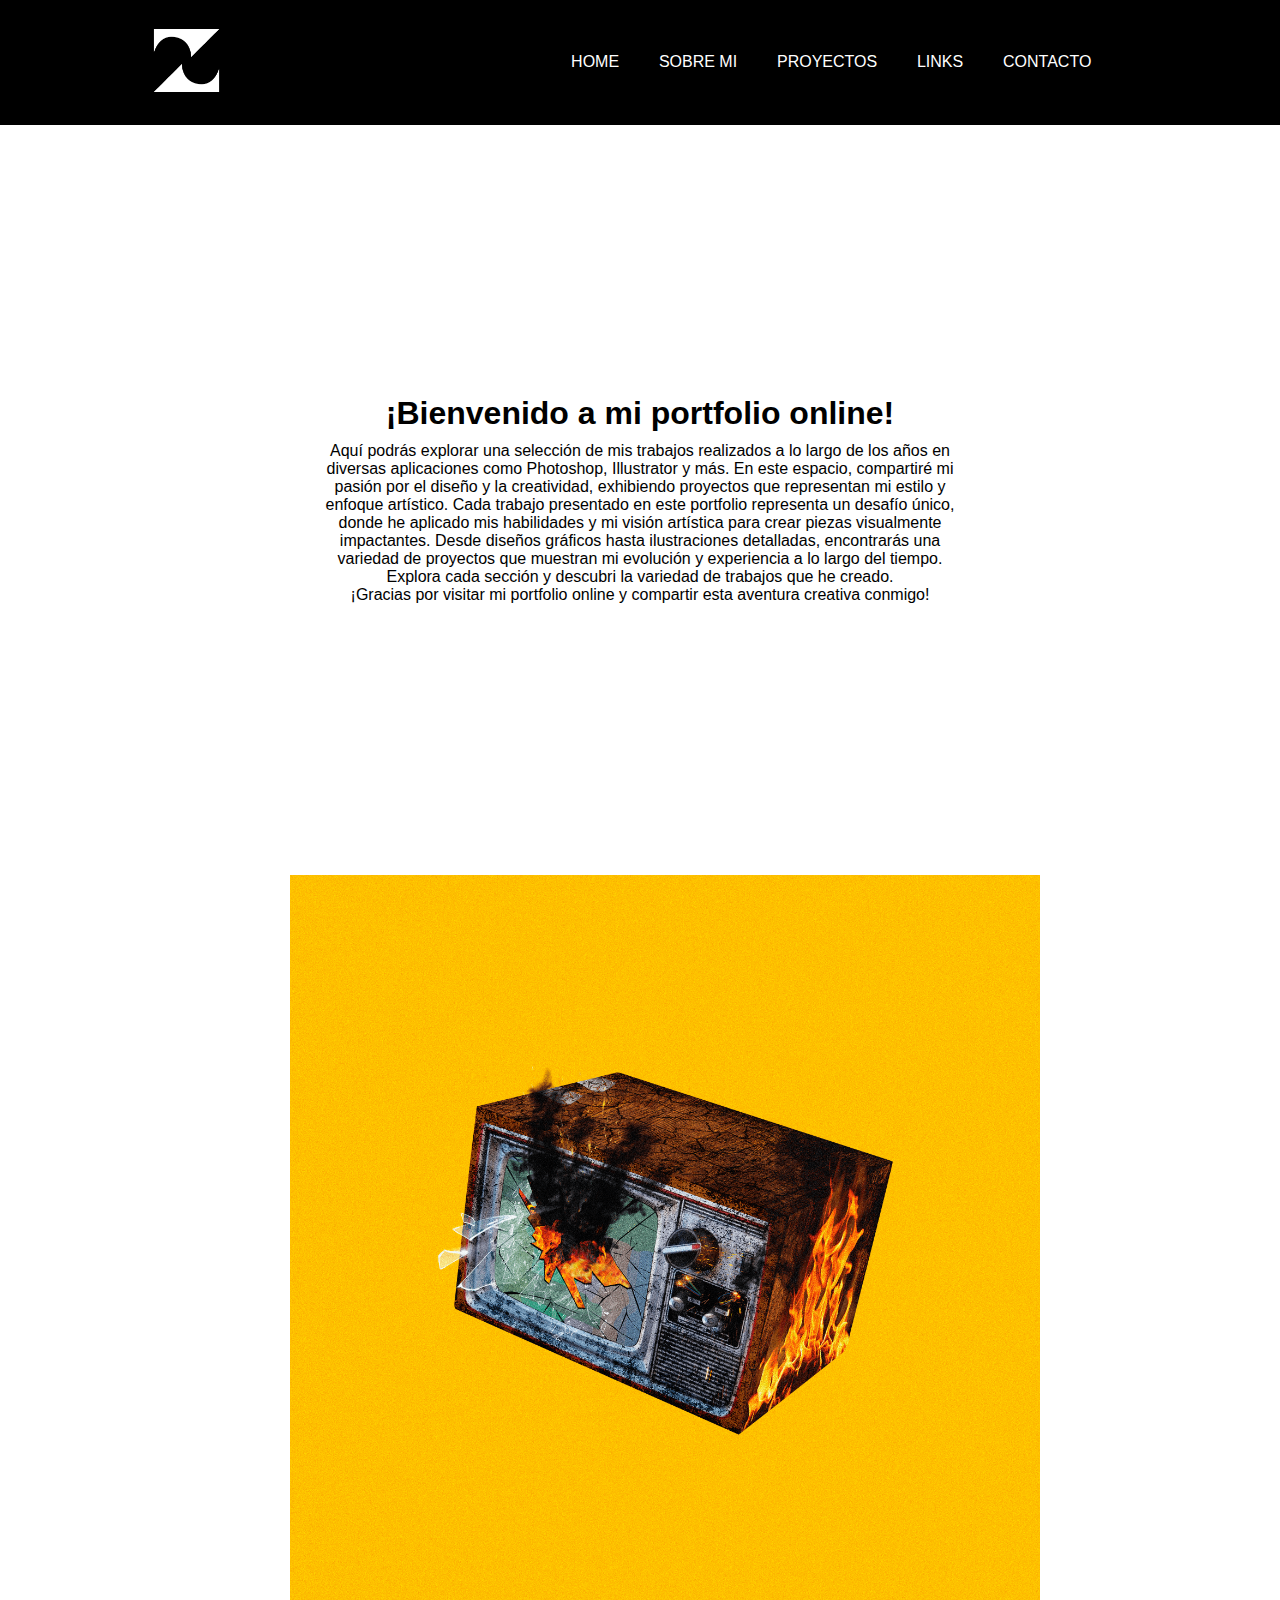
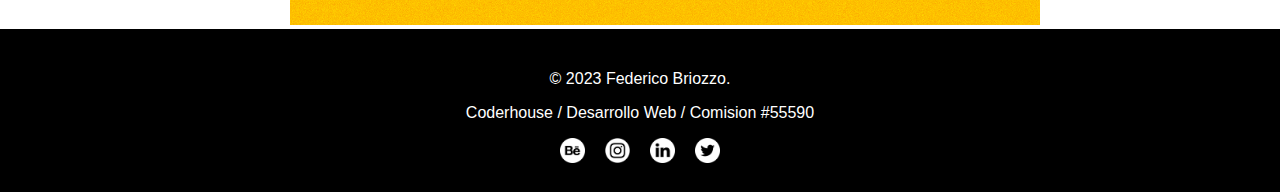
<file: index.html>
<!DOCTYPE html>
<html>
<head>
  <title>zetafech web</title>
  <link rel="stylesheet" href="./css/styles.css">
  <link rel="shortcut icon" href="./sources/nav.png"type="image/x-icon">
</head>
<body>
  <header class="header">
    <a href="/index.html">
        <img src="./sources/logo.png" alt="zetafech">
    </a>
<nav>
    <ul>
      <li><a href="/index.html">Home</a></li>
      <li><a href="./pages/sobremi.html">Sobre Mi</a>
      <li><a href="./pages/proyectos.html">Proyectos</a>
      <li><a href="./pages/links.html">Links</a>
      <li><a href="./pages/contacto.html">Contacto</a>
    </ul>
    </nav>
</header>

  <main>
  <section class="flex-padre">
    <div class="container">
      <h2>¡Bienvenido a mi portfolio online!</h2>
      <p>Aquí podrás explorar una selección de mis trabajos realizados a lo largo de los años en diversas aplicaciones como Photoshop, Illustrator y más. En este espacio, compartiré mi pasión por el diseño y la creatividad, exhibiendo proyectos que representan mi estilo y enfoque artístico.
        Cada trabajo presentado en este portfolio representa un desafío único, donde he aplicado mis habilidades y mi visión artística para crear piezas visualmente impactantes. Desde diseños gráficos hasta ilustraciones detalladas, encontrarás una variedad de proyectos que muestran mi evolución y experiencia a lo largo del tiempo.
        <br>
        Explora cada sección y descubri la variedad de trabajos que he creado.
        <br>
        ¡Gracias por visitar mi portfolio online y compartir esta aventura creativa conmigo!</p>
    </div>
    <div class="div2"><img src="./sources/kytv.png" alt="Imagen hero"></div>
  </section>
  </main>
  <footer>
    <p>© 2023 Federico Briozzo.</p>
    <p>Coderhouse / Desarrollo Web / Comision #55590</p>
    <div class="social-links">
        <a href="https://www.behance.net/zetafech" target="_blank"><img src="sources/behance.png" alt="Behance"></a>
        <a href="https://www.instagram.com/zetafech" target="_blank"><img src="sources/instagram.png" alt="Instagram"></a>
        <a href="https://www.linkedin.com/in/federico-briozzo-65a11b81/" target="_blank"><img src="sources/linkedin.png" alt="LinkedIn"></a>
        <a href="https://www.twitter.com/fechbriozzo" target="_blank"><img src="sources/twitter.png" alt="Twitter"></a>
      </div>
  </footer>
</file>
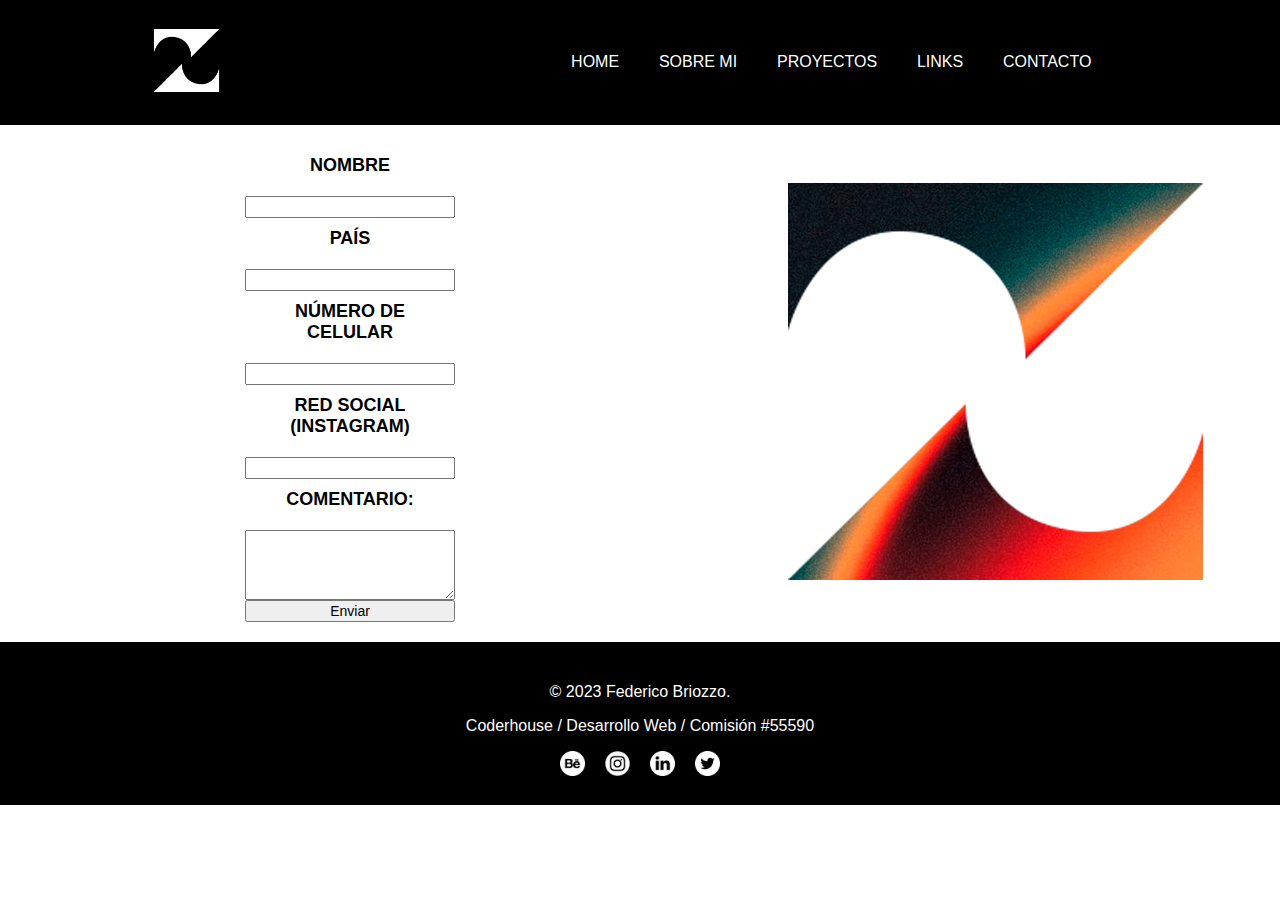
<file: pages/contacto.html>
<!DOCTYPE html>
<html lang="es">
<head>
    <meta charset="UTF-8">
    <meta name="viewport" content="width=device-width, initial-scale=1.0">
    <title>zetafech web</title>
    <link rel="stylesheet" href="../css/styles.css">
    <link rel="shortcut icon" href="../sources/nav.png" type="image/x-icon">
</head>
<body>
  <header class="header">
    <a href="/index.html">
        <img src="/sources/logo.png" alt="zetafech">
    </a>
<nav>
    <ul>
      <li><a href="/index.html">Home</a></li>
      <li><a href="/pages/sobremi.html">Sobre Mi</a>
      <li><a href="/pages/proyectos.html">Proyectos</a>
      <li><a href="/pages/links.html">Links</a>
      <li><a href="/pages/contacto.html">Contacto</a>
    </ul>
    </nav>
    </header>

    <main>
      <div class="form-container">
        <div class="contact"><form>
          <label for="nombre">Nombre</label>
          <input type="text" id="nombre" name="nombre" required />

          <label for="pais">País</label>
          <input type="text" id="pais" name="pais" required />

          <label for="telefono">Número de celular</label>
          <input type="tel" id="telefono" name="telefono" required />

          <label for="redsocial">Red social (Instagram)</label>
          <input type="text" id="redsocial" name="redsocial" />

          <label for="comentario">Comentario:</label>
          <textarea id="comentario" name="comentario" rows="4"></textarea>
          <input type="submit" value="Enviar" />
        </form></div>
        <div class="img">
          <img src="../sources/contacto.png" alt="Z logo" /></div>
      </div>
    </main>
    <footer>
        <p>© 2023 Federico Briozzo.</p>
        <p>Coderhouse / Desarrollo Web / Comisión #55590</p>
        <div class="social-links">
            <a href="https://www.behance.net/zetafech" target="_blank"><img src="../sources/behance.png" alt="Behance"></a>
            <a href="https://www.instagram.com/zetafech" target="_blank"><img src="../sources/instagram.png" alt="Instagram"></a>
            <a href="https://www.linkedin.com/in/federico-briozzo-65a11b81/" target="_blank"><img src="../sources/linkedin.png" alt="LinkedIn"></a>
            <a href="https://www.twitter.com/fechbriozzo" target="_blank"><img src="../sources/twitter.png" alt="Twitter"></a>
        </div>
    </footer>
</body>
</html>
</file>
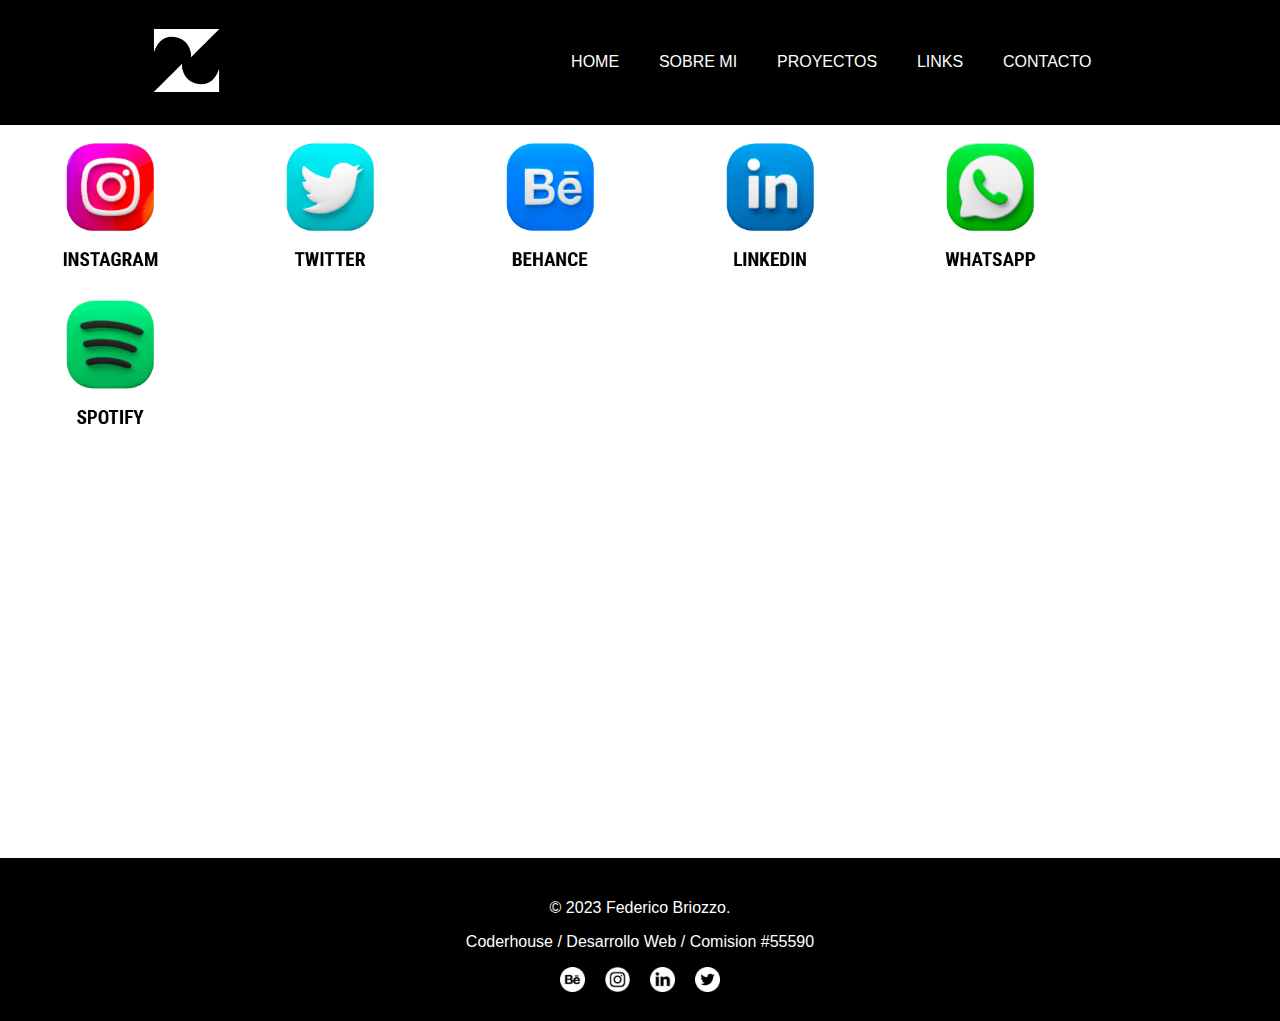
<file: pages/links.html>
<!DOCTYPE html>
<html lang="es">
<head>
    <meta charset="UTF-8">
    <meta name="viewport" content="width=device-width, initial-scale=1.0">
    <title>zetafech web</title>
    <link rel="stylesheet" href="../css/styles.css">
    <link rel="shortcut icon" href="../sources/nav.png"type="image/x-icon">
  </head>
  <body>
    <header class="header">
      <a href="/index.html">
          <img src="/sources/logo.png" alt="zetafech">
      </a>
  <nav>
      <ul>
        <li><a href="/index.html">Home</a></li>
        <li><a href="/pages/sobremi.html">Sobre Mi</a>
        <li><a href="/pages/proyectos.html">Proyectos</a>
        <li><a href="/pages/links.html">Links</a>
        <li><a href="/pages/contacto.html">Contacto</a>
      </ul>
      </nav>
      </header>
  <main class="links">
        <div class="image-row">
        <a href="https://www.instagram.com/zetafech" target="_blank"><img src="../sources/cinstagram.png" alt="instagram"></a>
        <a href="https://www.twitter.com/fechbriozzo" target="_blank"><img src="../sources/ctwitter.png" alt="twitter"></a>
        <a href="https://www.instagram.com/zetafech" target="_blank"><img src="../sources/cbehance.png" alt="behance"></a>
        <a href="https://www.linkedin.com/in/federico-briozzo-65a11b81/" target="_blank"><img src="../sources/clinkedin.png" alt="linkedIn"></a>
        <a href="https://api.whatsapp.com/send?phone=5491167821560&text=Hola%20Zetafech%20queria%20hacerte%20unar%20consulta!" target="_blank"><img src="../sources/cwhatsapp.png" alt="whatsapp"></a>
        <a href="https://open.spotify.com/user/fbriozzo?si=a7ad56746b99418b" target="_blank"><img src="../sources/cspotify.png" alt="spotify"></a>
      </div>
      <br>
      <br>
      <iframe class="spotify" style="border-radius:12px" src="https://open.spotify.com/embed/playlist/26C4dJpveQ2TxlIfQLZQdH?utm_source=generator&theme=0" width="600" height="352" frameBorder="0" allowfullscreen="" allow="autoplay; clipboard-write; encrypted-media; fullscreen; picture-in-picture" loading="lazy"></iframe>
    </main>
    <footer>
      <p>© 2023 Federico Briozzo.</p>
      <p>Coderhouse / Desarrollo Web / Comision #55590</p>
      <div class="social-links">
        <a href="https://www.behance.net/zetafech" target="_blank"><img src="../sources/behance.png" alt="Behance"></a>
        <a href="https://www.instagram.com/zetafech" target="_blank"><img src="../sources/instagram.png" alt="Instagram"></a>
        <a href="https://www.linkedin.com/in/federico-briozzo-65a11b81/" target="_blank"><img src="../sources/linkedin.png" alt="LinkedIn"></a>
        <a href="https://www.twitter.com/fechbriozzo" target="_blank"><img src="../sources/twitter.png" alt="Twitter"></a>
        </div>
    </footer>
</file>
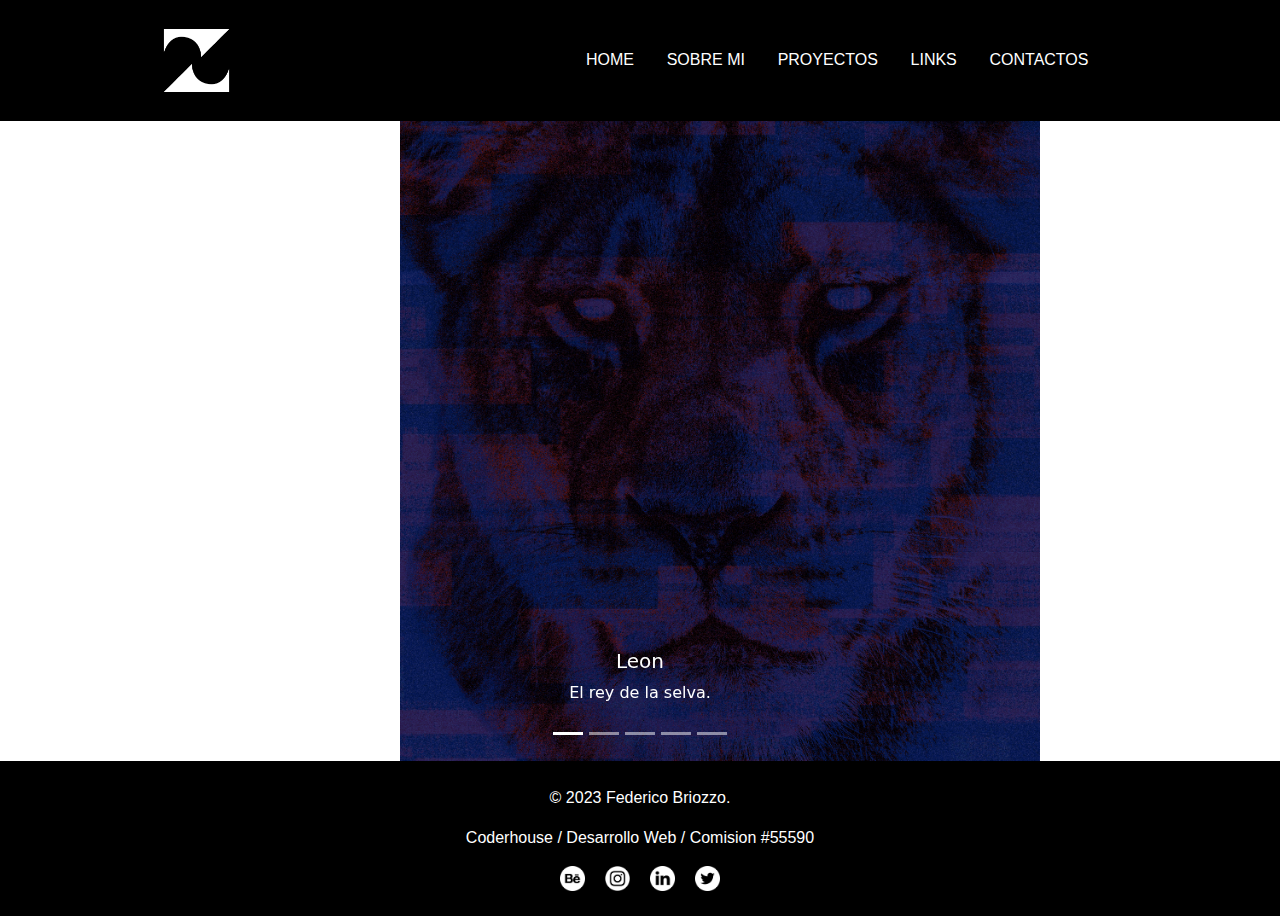
<file: pages/proyectos.html>
<!DOCTYPE html>
<html lang="es">
<head>
  <meta charset="UTF-8">
  <meta name="viewport" content="width=device-width, initial-scale=1.0">
  <link rel="stylesheet" href="https://cdn.jsdelivr.net/npm/bootstrap@5.3.0/dist/css/bootstrap.min.css">
  <title>zetafech web</title>
  <link rel="stylesheet" href="../css/styles.css">
  <link rel="shortcut icon" href="../sources/nav.png" type="image/x-icon">
</head>
<body>
  <header class="header">
    <a href="/index.html">
      <img src="/sources/logo.png" alt="zetafech">
    </a>
    <nav>
      <ul>
        <li><a href="/index.html">Home</a></li>
        <li><a href="/pages/sobremi.html">Sobre Mi</a></li>
        <li><a href="/pages/proyectos.html">Proyectos</a></li>
        <li><a href="/pages/links.html">Links</a></li>
        <li><a href="/pages/contacto.html">Contactos</a></li>
      </ul>
    </nav>
  </header>
  <main>
    <div id="carouselExampleCaptions" class="carousel slide">
      <div class="carousel-indicators">
        <button type="button" data-bs-target="#carouselExampleCaptions" data-bs-slide-to="0" class="active" aria-current="true" aria-label="Slide 1"></button>
        <button type="button" data-bs-target="#carouselExampleCaptions" data-bs-slide-to="1" aria-label="Slide 2"></button>
        <button type="button" data-bs-target="#carouselExampleCaptions" data-bs-slide-to="2" aria-label="Slide 3"></button>
        <button type="button" data-bs-target="#carouselExampleCaptions" data-bs-slide-to="3" aria-label="Slide 4"></button>
        <button type="button" data-bs-target="#carouselExampleCaptions" data-bs-slide-to="4" aria-label="Slide 5"></button>
      </div>
      <div class="carousel-inner">
        <div class="carousel-item active">
          <img src="../sources/imagen1.png" class="d-block w-100" alt="...">
          <div class="carousel-caption d-none d-md-block">
            <h5>Leon</h5>
            <p>El rey de la selva.</p>
          </div>
        </div>
        <div class="carousel-item">
          <img src="../sources/imagen2.png" class="d-block w-100" alt="...">
          <div class="carousel-caption d-none d-md-block">
            <h5>La Estrella Futbol Playa</h5>
            <p>Escudo de un equipo de Futbol Playa Argentino</p>
          </div>
        </div>
        <div class="carousel-item">
          <img src="../sources/imagen3.png" class="d-block w-100" alt="...">
          <div class="carousel-caption d-none d-md-block">
            <h5>Sinner</h5>
            <p>3D tipografico</p>
          </div>
        </div>
        <div class="carousel-item">
          <img src="../sources/imagen4.png" class="d-block w-100" alt="...">
          <div class="carousel-caption d-none d-md-block">
            <h5>Pantera en Nueva York</h5>
            <p>Collage</p>
          </div>
        </div>
        <div class="carousel-item">
          <img src="../sources/river-gym-insta.png" class="d-block w-100" alt="...">
          <div class="carousel-caption d-none d-md-block">
            <h5>River Plate</h5>
            <p>Logo Realizado para el Gym de River Plate</p>
          </div>
        </div>
      </div>
      <button class="carousel-control-prev" type="button" data-bs-target="#carouselExampleCaptions" data-bs-slide="prev">
        <span class="carousel-control-prev-icon" aria-hidden="true"></span>
        <span class="visually-hidden">Previous</span>
      </button>
      <button class="carousel-control-next" type="button" data-bs-target="#carouselExampleCaptions" data-bs-slide="next">
        <span class="carousel-control-next-icon" aria-hidden="true"></span>
        <span class="visually-hidden">Next</span>
      </button>
    </div>
  </main>
  <footer>
    <p>© 2023 Federico Briozzo.</p>
    <p>Coderhouse / Desarrollo Web / Comision #55590</p>
    <div class="social-links">
      <a href="https://www.behance.net/zetafech" target="_blank"><img src="../sources/behance.png" alt="Behance"></a>
      <a href="https://www.instagram.com/zetafech" target="_blank"><img src="../sources/instagram.png" alt="Instagram"></a>
      <a href="https://www.linkedin.com/in/federico-briozzo-65a11b81/" target="_blank"><img src="../sources/linkedin.png" alt="LinkedIn"></a>
      <a href="https://www.twitter.com/fechbriozzo" target="_blank"><img src="../sources/twitter.png" alt="Twitter"></a>
    </div>
  </footer>
  <script src="https://code.jquery.com/jquery-3.6.0.min.js"></script>
  <script src="https://cdn.jsdelivr.net/npm/bootstrap@5.3.0/dist/js/bootstrap.bundle.min.js"></script>
</body>
</html>
</file>
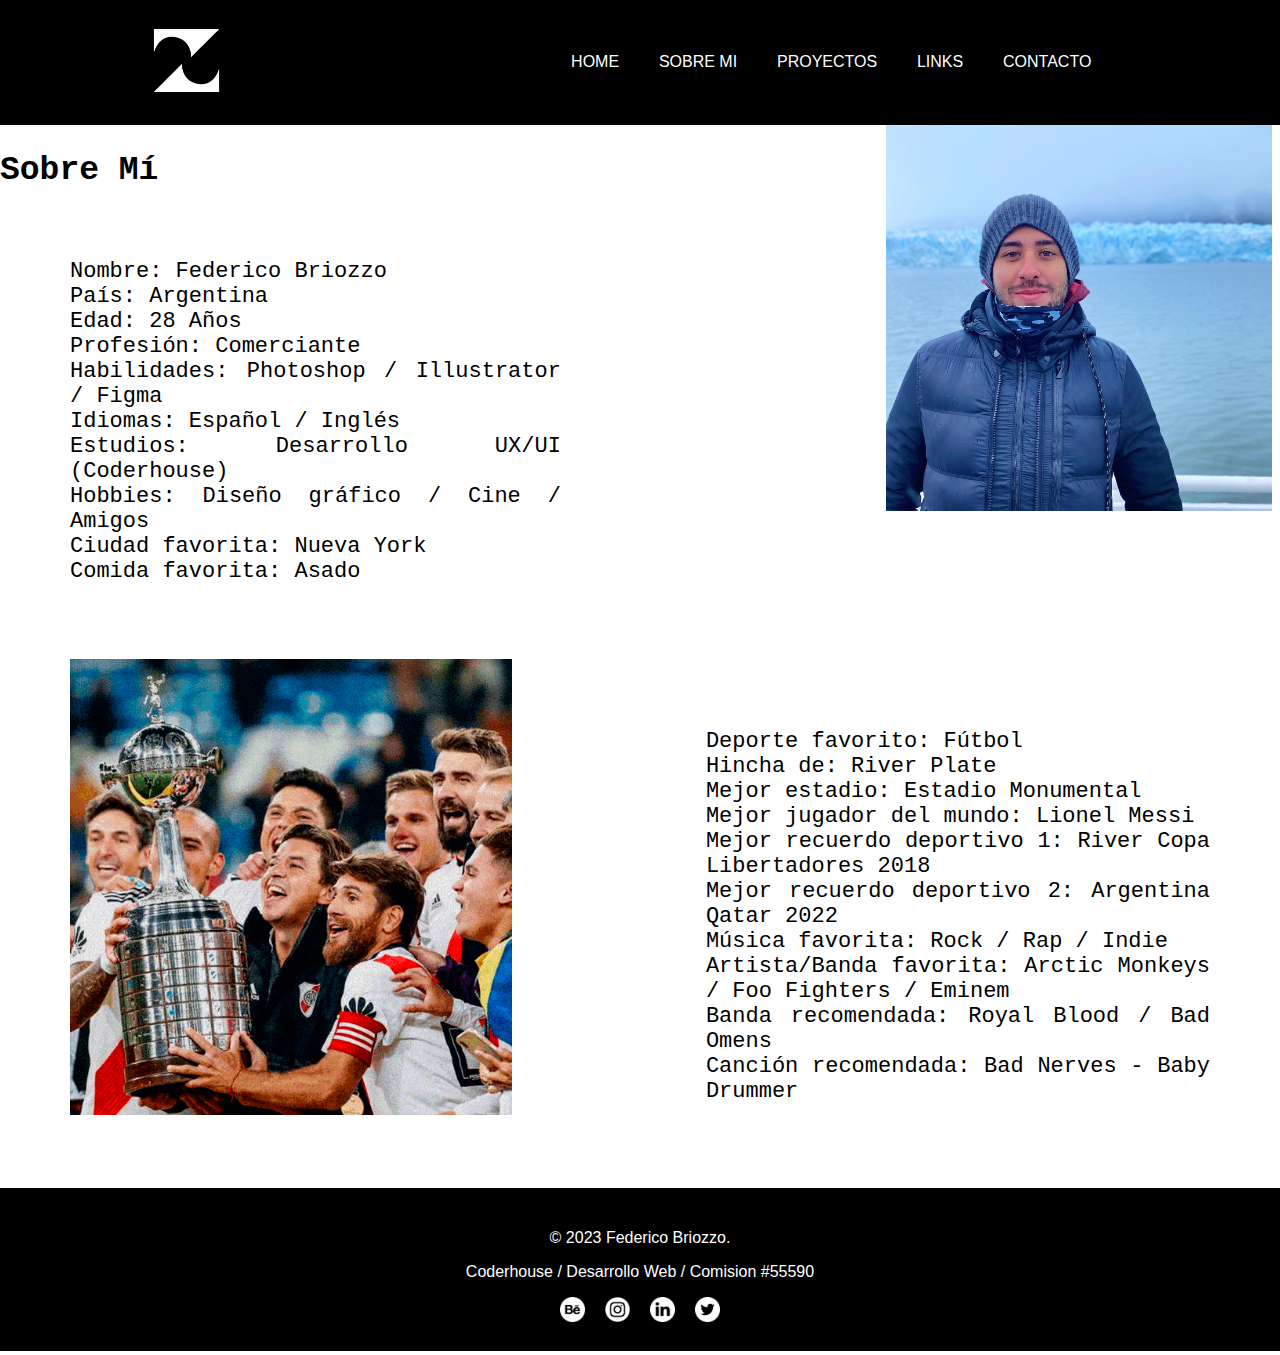
<file: pages/sobremi.html>
<!DOCTYPE html>
<html lang="es">
<head>
    <meta charset="UTF-8">
    <meta name="viewport" content="width=device-width, initial-scale=1.0">
    <title>zetafech web</title>
    <link rel="stylesheet" href="../css/styles.css">
    <link rel="shortcut icon" href="../sources/nav.png"type="image/x-icon">
  </head>
  <body>
    <header class="header">
      <a href="/index.html">
          <img src="/sources/logo.png" alt="zetafech">
      </a>
  <nav>
      <ul>
        <li><a href="/index.html">Home</a></li>
        <li><a href="/pages/sobremi.html">Sobre Mi</a>
        <li><a href="/pages/proyectos.html">Proyectos</a>
        <li><a href="/pages/links.html">Links</a>
        <li><a href="/pages/contacto.html">Contacto</a>
      </ul>
      </nav>
      </header>
    
      <main>
        <div class="sobremidatos">
          <div class="Info-izquierda">
            <h2 class="sobre-mi">Sobre Mí</h2>
            <ul>
              <li class="datos">Nombre: Federico Briozzo</li>
              <li class="datos">País: Argentina</li>
              <li class="datos">Edad: 28 Años</li>
              <li class="datos">Profesión: Comerciante</li>
              <li class="datos">Habilidades: Photoshop / Illustrator / Figma</li>
              <li class="datos">Idiomas: Español / Inglés</li>
              <li class="datos">Estudios: Desarrollo UX/UI (Coderhouse)</li>
              <li class="datos">Hobbies: Diseño gráfico / Cine / Amigos</li>
              <li class="datos">Ciudad favorita: Nueva York</li>
              <li class="datos">Comida favorita: Asado</li>
            </ul>
          </div>
          <div class="Profile-pic"><img src="../sources/aboutme.jpg" alt="Perfil"></div>

          <div class="Messi-pic"><img src="../sources/messi.gif" alt="Messi"></div>
          
          <div class="Info-derecha"><ul>
            <li class="datos">Deporte favorito: Fútbol</li>
            <li class="datos">Hincha de: River Plate</li>
            <li class="datos">Mejor estadio: Estadio Monumental</li>
            <li class="datos">Mejor jugador del mundo: Lionel Messi</li>
            <li class="datos">Mejor recuerdo deportivo 1: River Copa Libertadores 2018</li>
            <li class="datos">Mejor recuerdo deportivo 2: Argentina Qatar 2022</li>
            <li class="datos">Música favorita: Rock / Rap / Indie</li>
            <li class="datos">Artista/Banda favorita: Arctic Monkeys / Foo Fighters / Eminem</li>
            <li class="datos">Banda recomendada: Royal Blood / Bad Omens</li>
            <li class="datos">Canción recomendada: Bad Nerves - Baby Drummer</li>
          </ul></div>
        </div>
    </main>   

    <footer>
      <p>© 2023 Federico Briozzo.</p>
      <p>Coderhouse / Desarrollo Web / Comision #55590</p>
      <div class="social-links">
        <a href="https://www.behance.net/zetafech" target="_blank"><img src="../sources/behance.png" alt="Behance"></a>
        <a href="https://www.instagram.com/zetafech" target="_blank"><img src="../sources/instagram.png" alt="Instagram"></a>
        <a href="https://www.linkedin.com/in/federico-briozzo-65a11b81/" target="_blank"><img src="../sources/linkedin.png" alt="LinkedIn"></a>
        <a href="https://www.twitter.com/fechbriozzo" target="_blank"><img src="../sources/twitter.png" alt="Twitter"></a>
        </div>
    </footer>
</file>
<file: css/styles.css>
.header{
  display: flex;
  justify-content: space-around;
  align-items: center;
  flex-wrap: wrap;
  background-color: #000;
  padding: 15px;
}

.header img{
  width: 75px;
  margin: 10px;
}

.header ul{
  display: flex;
  list-style-type: none;
  width: 600px;
  justify-content: space-evenly;
  font-family: sans-serif;
  margin: 10px;
}

.header a{
  color: white;
  text-decoration: none;
  text-transform: uppercase;
}

.container {
  display: flex;
  flex-direction: column;
  justify-content: center;
  align-items: center;
  width: 750px; 
  height: 750px;
  font-family: sans-serif;
  max-width: 700px;
}

.container h2 {
  margin: 5px; 
  text-align: center;
  font-size: 32px;
}

.container p {
  margin: 5px; 
  text-align: center;
  width: 90%;
}

.div2 img {
  height: 750px;
  width: 750px;
  object-fit: contain;
  margin-left: 50px; 
}

.intro-title {
  font-family: sans-serif;
  font-weight: bold;
  text-transform: uppercase;
  font-size: 24px;
}

.intro-text {
  font-family: sans-serif;
  font-size: 18px;
  max-width: auto;
}

.social-links {
  display: flex;
  justify-content: center;
  margin-top: 10px;
}

.social-links a {
  margin: 0 10px;
}

.social-links img {
  width: 25px;
  height: auto;
}

.gallery {
  display: flex;
  flex-wrap: wrap;
  justify-content: center;
}

.links {
  display: flex;
  flex-direction: column;
  justify-content: center;
  align-items: center;
}

.image-row {
  display: flex;
  flex-wrap: wrap;
 align-items: center;
  margin-bottom: 10px;
  margin-left: 50px;
}

.image {
  position: relative;
  width: 250px;
  height: 250px;
  margin: 20px;
  overflow: hidden;
}

.image img {
  width: 100%;
  height: 100%;
  object-fit: fill;
  cursor: pointer;
}

@media (max-width: 600px) {
  .image-row {
    justify-content: center;
    margin-left: 70px;
  }

  .image {
    width: 80px;
    height: 80px;
  }
}

.overlay {
  position: absolute;
  width: 100%;
  height: 100%;
  background-color: rgba(74, 74, 74, 0.7);
  font-family: sans-serif;
  opacity: 0;
  transition: opacity 0.3s ease;
}

.image:hover .overlay {
  opacity: 1;
}

.description {
  position: absolute;
  top: 50%;
  left: 50%;
  transform: translate(-50%, -50%);
  text-align: center;
  color: white;
  font-size: 18px;
}

iframe.spotify {
  display: block;
  padding-bottom: 20px; 
}

form {
  display: flex;
  flex-direction: column;
  width: 30%;
  margin: 0 auto;
  text-align: left
}

.image-container img {
  width: 400px; 
}

label {
  margin-bottom: 10px;
  font-family: sans-serif;
  font-weight: bold;
  text-transform: uppercase;
  text-align: center;
  font-size: 18px;
  padding: 10px;
}

input,textarea {
  margin-bottom: 0px;
  font-family: sans-serif;
  font-size: 14px;
}

.image-row {
  display: flex;
}

.image-row img {
  width: 120px; 
  height: auto;
  margin-right: 100px; 
}

.flex-padre {
 display: flex;
 flex-direction: row;
 justify-content: space-evenly;
 flex-wrap: wrap;
}

.flex-padre .container .div2 {
  padding: 70px;
}

body {
  margin: 0;
  padding: 0;
}

.sobremidatos {
  display: grid;
  grid-template-rows: 1fr 1fr;
  gap: 5px 5px;
  width: auto;
  align-content: center;
  flex-wrap: wrap;
  grid-template-areas:
    "Info-izquierda Profile-pic"
    "Messi-pic Info-derecha";
}

.Info-izquierda,
.Info-derecha {
  width: auto;
  height: fit-content;
  font-size: 22px;
  font-family: monospace;
 
}

.Info-derecha {
margin-left: 0px;
}

.titulo {
text-decoration: double;
}

.Info-izquierda {
  margin-left: 0px;
}

.Info-izquierda ul,
.Info-derecha ul {
  list-style: none;
  padding: 10px;
  margin: 60px;
  text-align: justify;
}
  
.Profile-pic img {
  width: 60%;
  height: auto;
  object-fit: fill;
  margin-left: 250px;
padding-top: 20;
}

.Messi-pic img {
  width: 70%;
  height: auto;
  object-fit: fill;
  margin-left: 70px
}


footer {
  background-color: #000;
  color: #fff;
  padding: 25px;
  text-align: center;
  font-family: 'Segoe UI', Tahoma, Geneva, Verdana, sans-serif;
}

.form-container {  
  display: flex;
  grid-template-columns: 1.7fr 1.3fr;
  grid-template-rows: 1fr;
  gap: 0px 0px;
  grid-auto-flow: row;
  grid-template-areas:"contact img";
  flex-wrap: wrap;
}

.contact {
margin-top: 20px;
margin-bottom: 20px;
width:  700px;
height: 100%;
font-weight: bold;
}

.img {
object-fit: cover;
align-content: center;
margin-left: 45px;
width:  30px;
  }

.carousel-item img {
  max-height: auto;
  width: auto; 
  max-width: 50%; 
  margin-left: 400px;
  object-fit: fill;
  }
</file>
